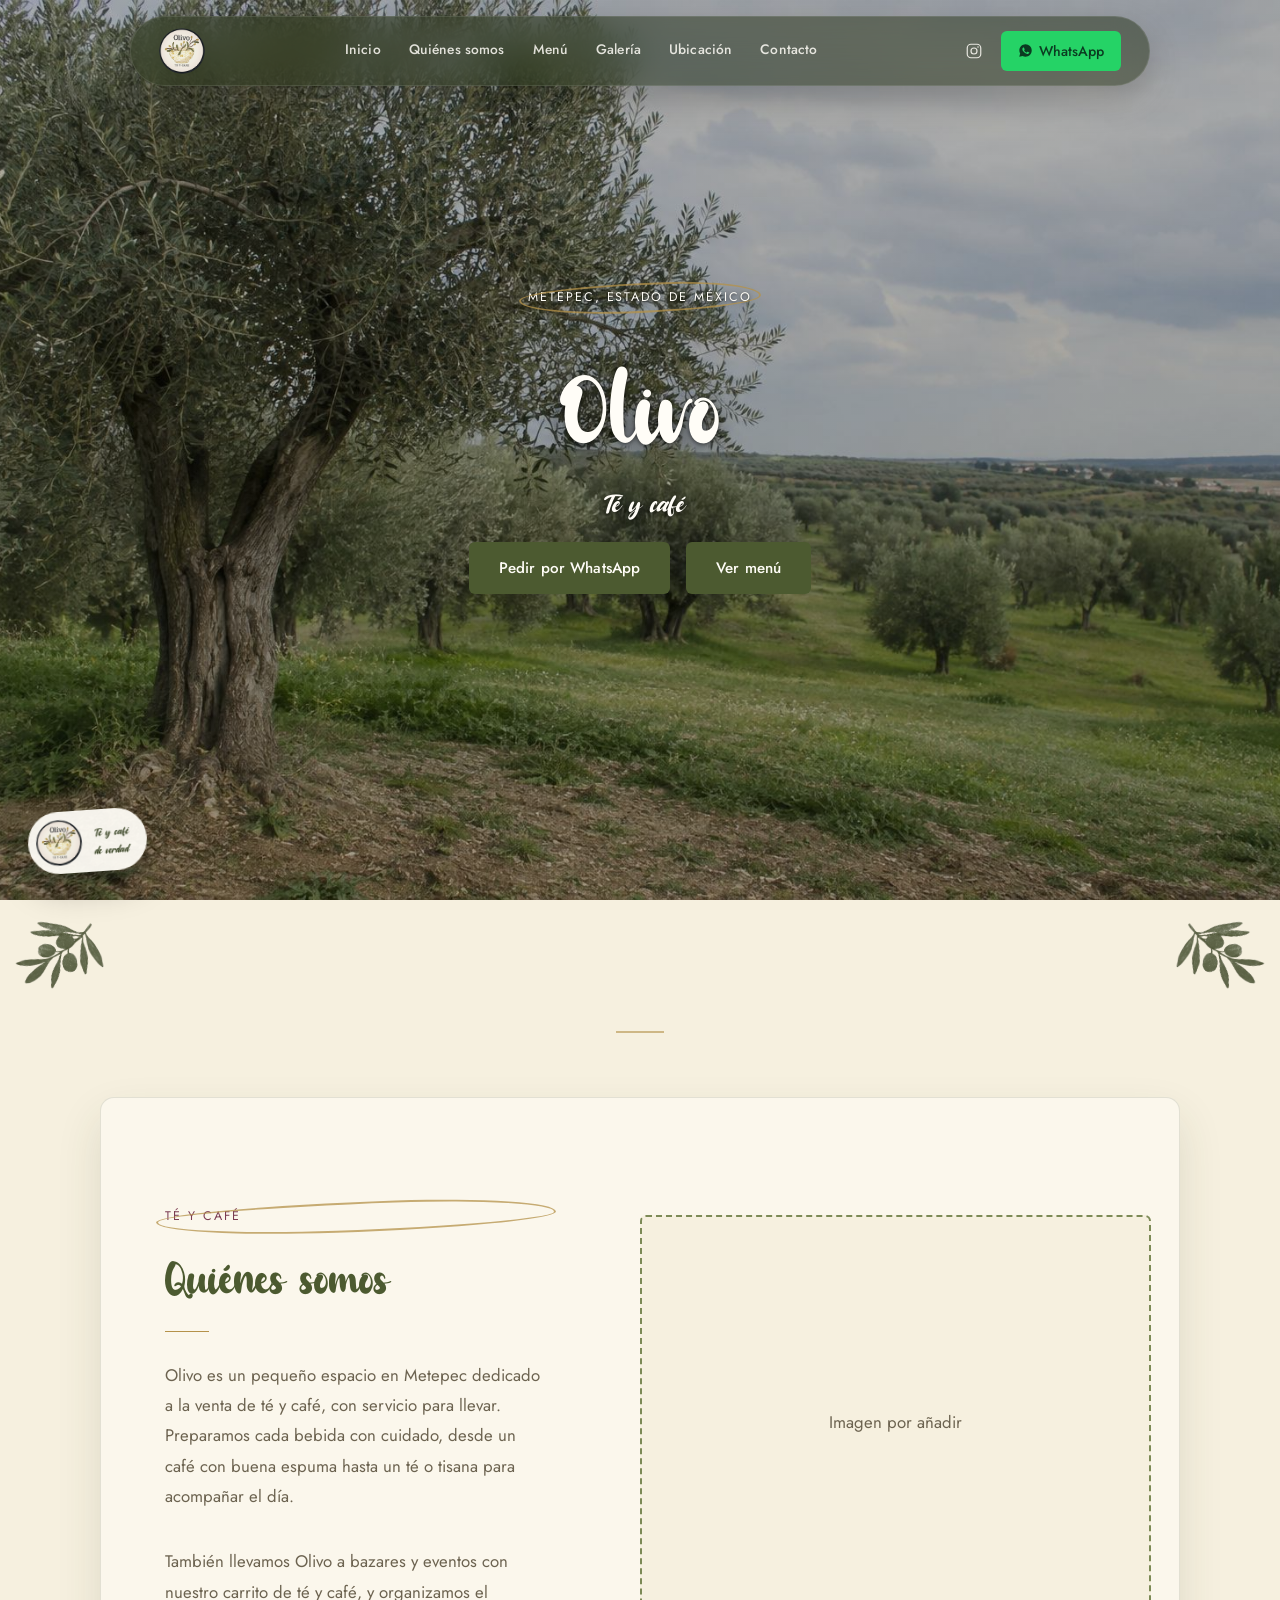
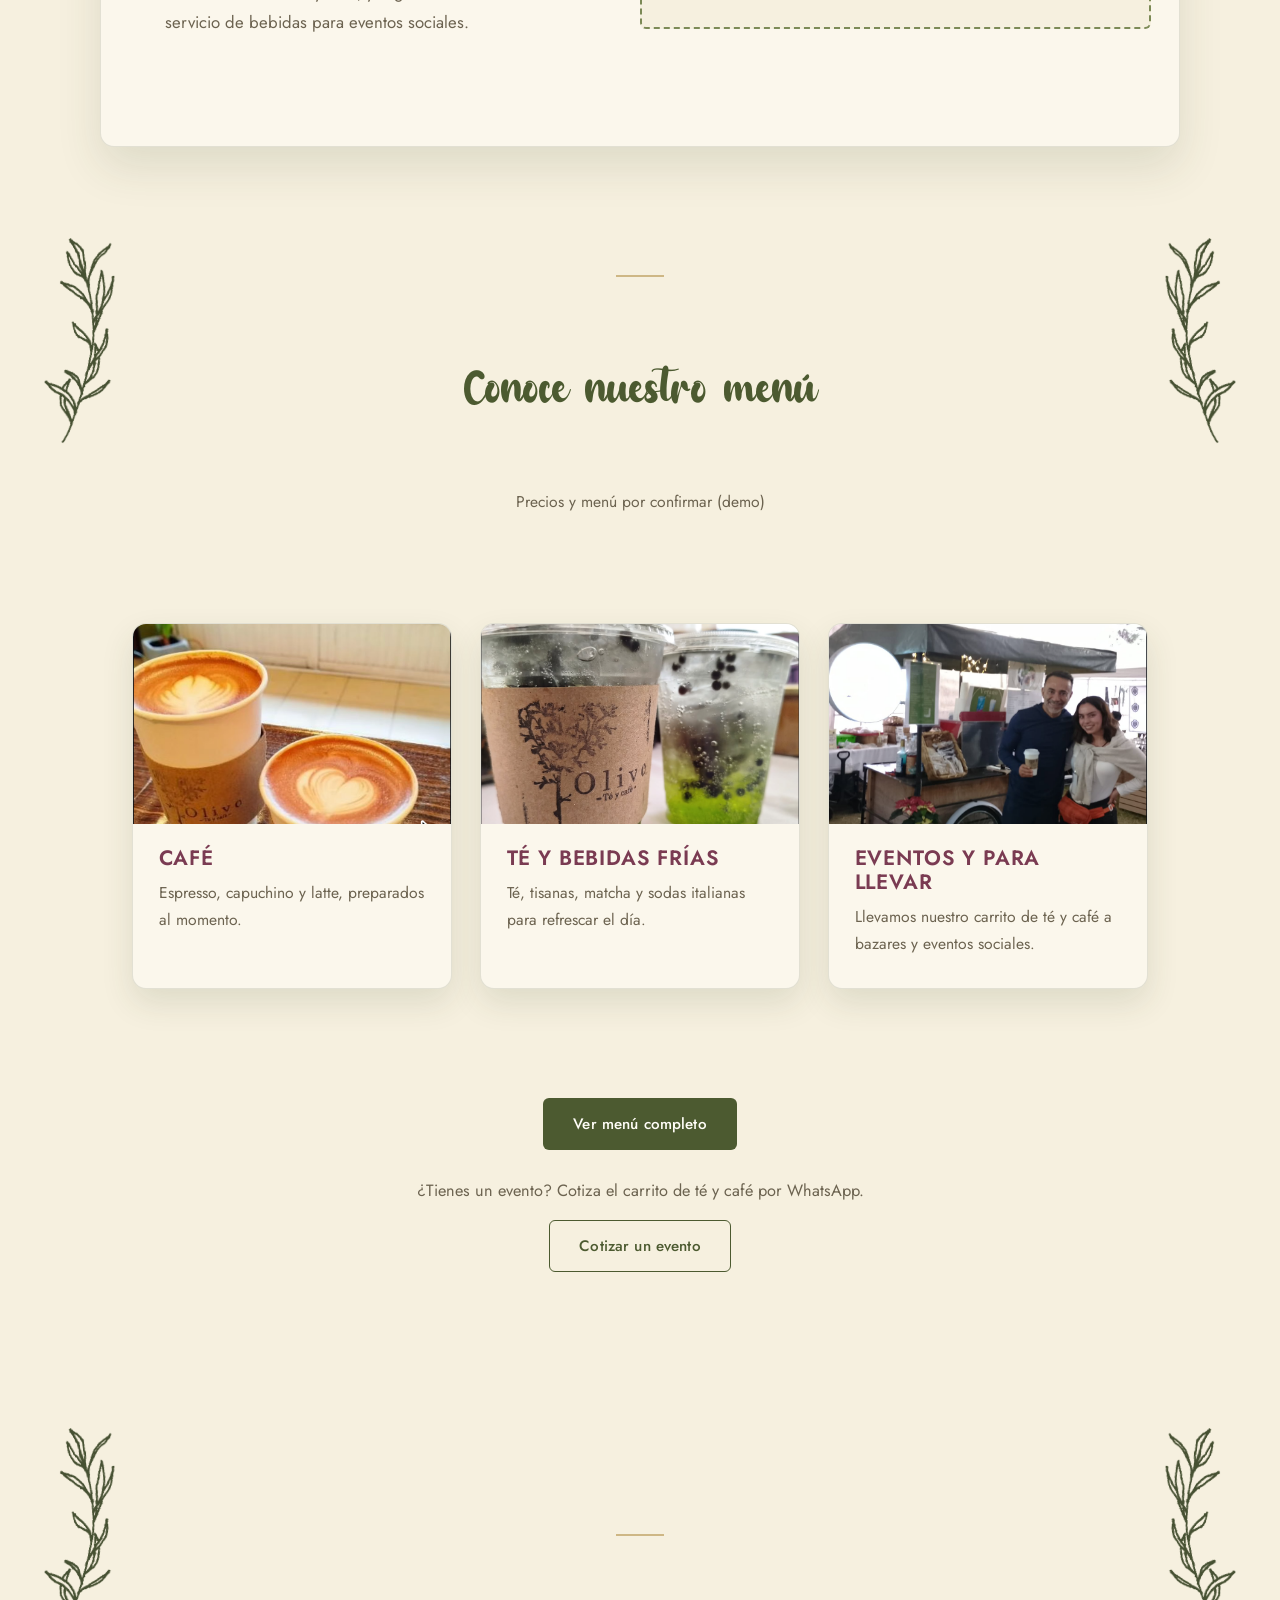
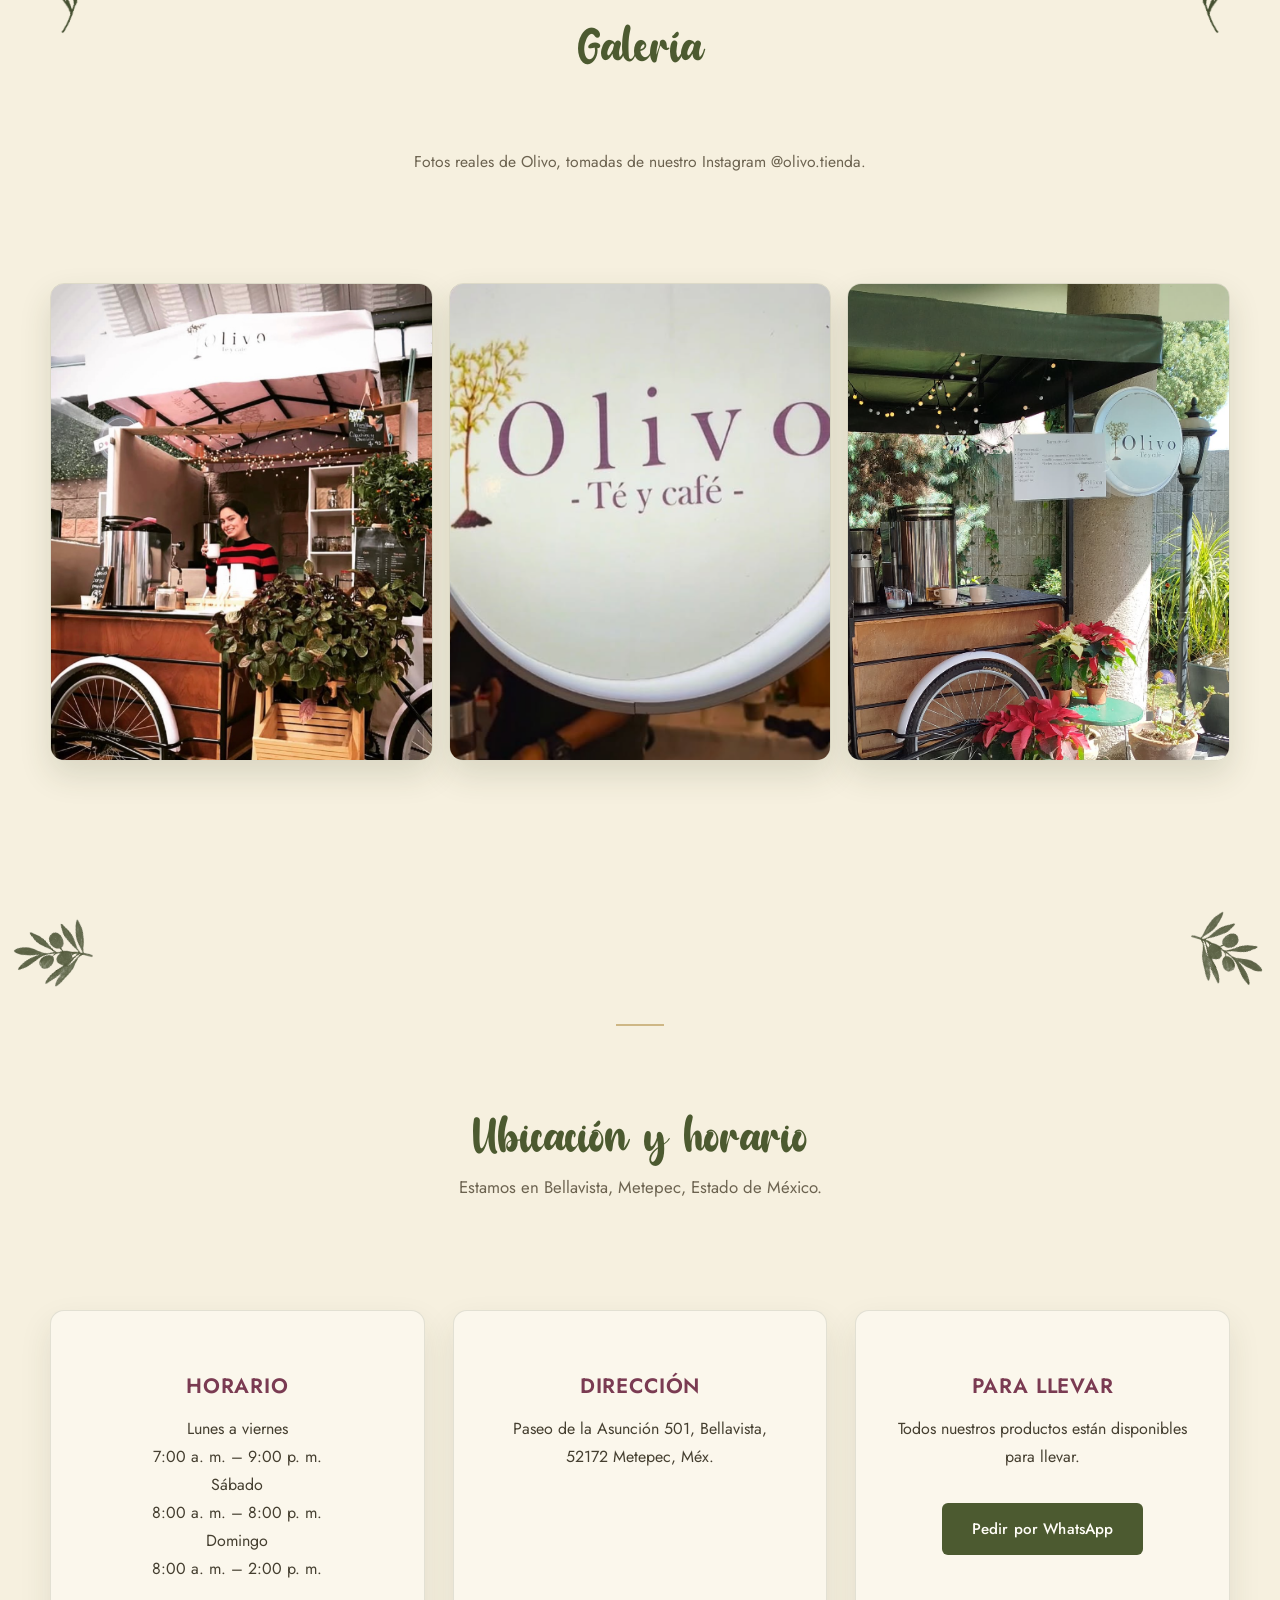
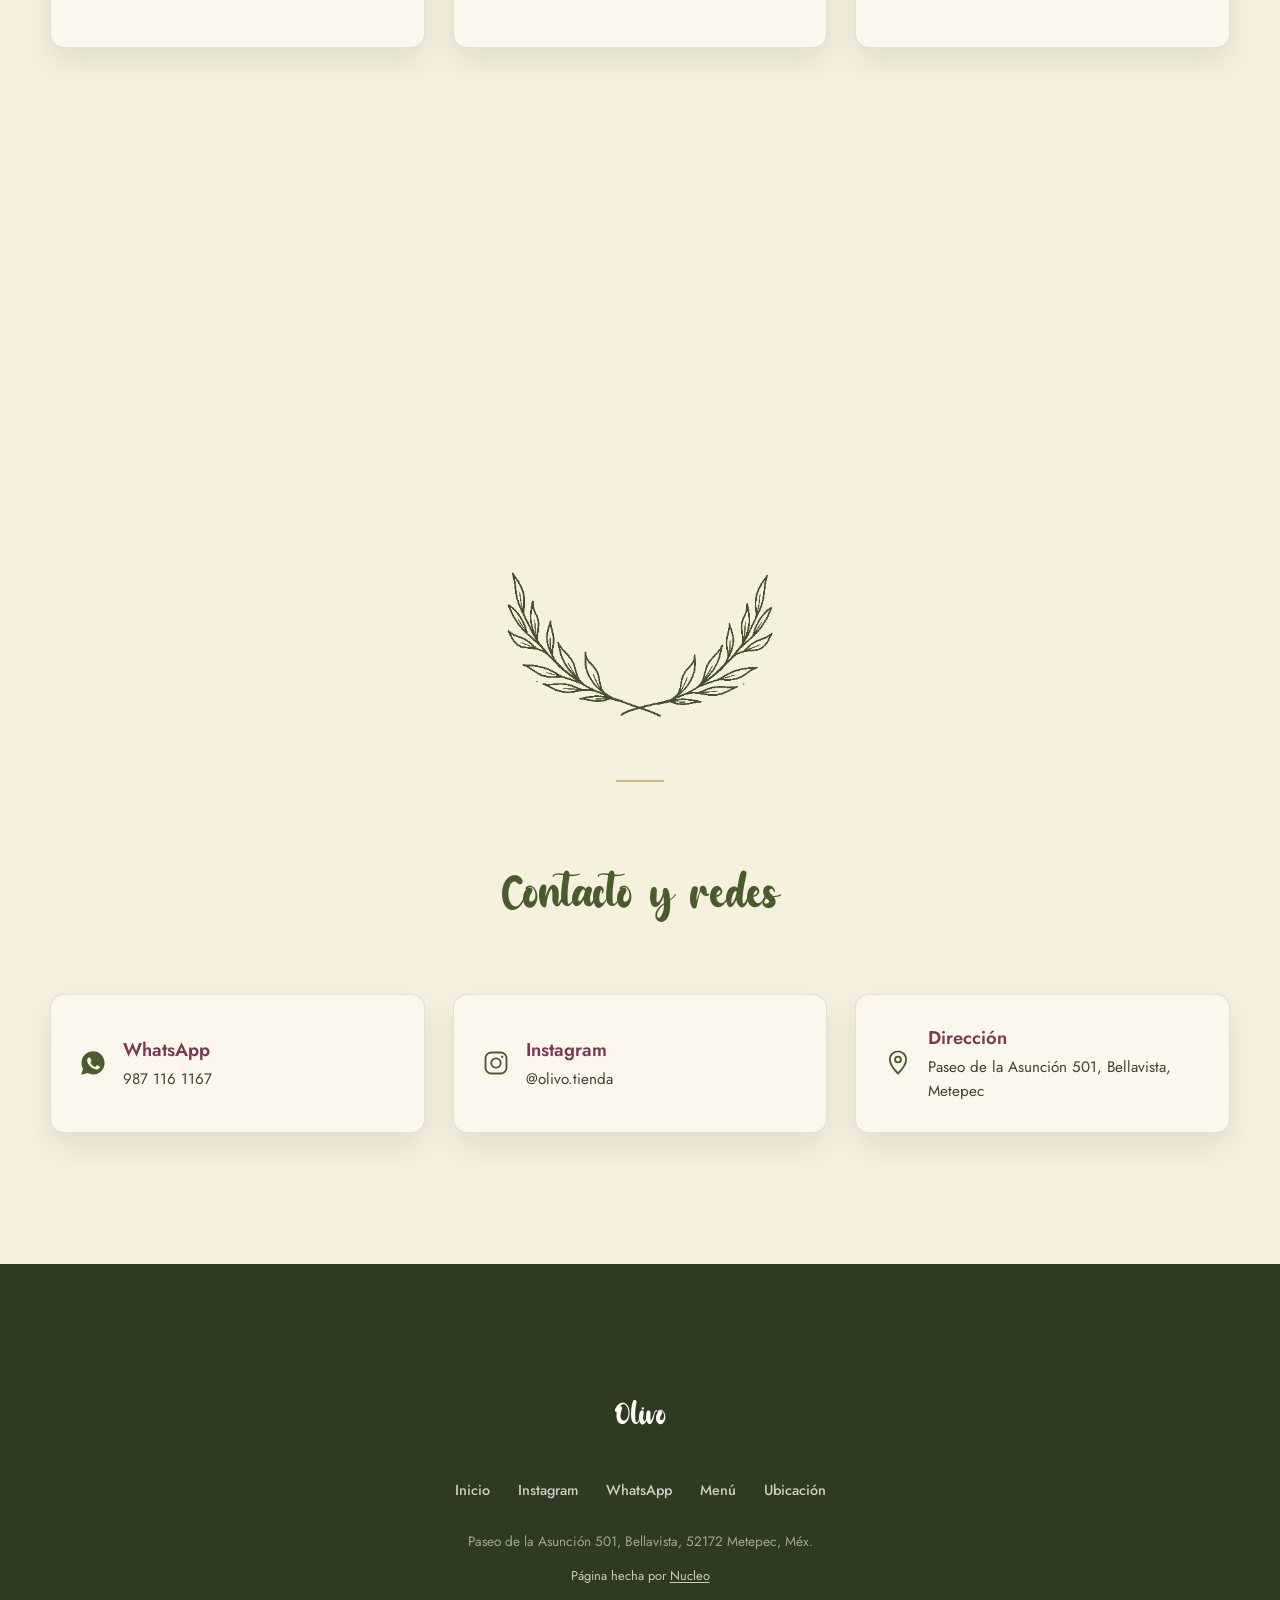
<file: index.html>
<!DOCTYPE html>
<html lang="es-MX">
<head>
  <meta charset="UTF-8">
  <meta name="viewport" content="width=device-width, initial-scale=1.0">
  <title>Olivo — Té y Café en Metepec</title>

  <!-- Precarga de las fuentes propias para que no se vean con una genérica al cargar -->
  <link rel="preload" href="fonts/Baby Coffee.ttf" as="font" type="font/ttf" crossorigin>
  <link rel="preload" href="fonts/Baby Coffee Italic.ttf" as="font" type="font/ttf" crossorigin>
  <meta name="description" content="Olivo, té y café de verdad en Metepec. Café, tés, tisanas, matcha y bebidas para llevar. Pide por WhatsApp o visítanos en Bellavista, Metepec.">

  <link rel="canonical" href="https://olivo-website.a01771796.workers.dev/">

  <meta property="og:type" content="website">
  <meta property="og:site_name" content="Olivo — Té y Café">
  <meta property="og:title" content="Olivo — Té y Café en Metepec">
  <meta property="og:description" content="Té y café de verdad en Metepec. Café, tés, tisanas, matcha y bebidas para llevar.">
  <meta property="og:url" content="https://olivo-website.a01771796.workers.dev/">
  <meta property="og:image" content="https://olivo-website.a01771796.workers.dev/images/og-image.jpg">
  <meta property="og:image:secure_url" content="https://olivo-website.a01771796.workers.dev/images/og-image.jpg">
  <meta property="og:image:type" content="image/jpeg">
  <meta property="og:image:width" content="805">
  <meta property="og:image:height" content="805">
  <meta property="og:locale" content="es_MX">

  <meta name="twitter:card" content="summary_large_image">
  <meta name="twitter:title" content="Olivo — Té y Café en Metepec">
  <meta name="twitter:description" content="Té y café de verdad en Metepec. Café, tés, tisanas, matcha y bebidas para llevar.">
  <meta name="twitter:image" content="https://olivo-website.a01771796.workers.dev/images/og-image.jpg">

  <link rel="icon" type="image/png" href="images/logo-olivo.png">
  <link rel="preconnect" href="https://fonts.googleapis.com">
  <link rel="preconnect" href="https://fonts.gstatic.com" crossorigin>
  <link href="https://fonts.googleapis.com/css2?family=Jost:wght@300;400;500;600&display=swap" rel="stylesheet">
  <link rel="stylesheet" href="style.css">

  <script type="application/ld+json">
  {
    "@context": "https://schema.org",
    "@type": "CafeOrCoffeeShop",
    "name": "Olivo -Té y café-",
    "image": "https://olivo-website.a01771796.workers.dev/images/og-image.jpg",
    "url": "https://olivo-website.a01771796.workers.dev/",
    "address": {
      "@type": "PostalAddress",
      "streetAddress": "Paseo de la Asunción 501, Bellavista",
      "addressLocality": "Metepec",
      "addressRegion": "Estado de México",
      "postalCode": "52172",
      "addressCountry": "MX"
    },
    "telephone": "+52 987 116 1167",
    "servesCuisine": ["Té", "Café"],
    "sameAs": [
      "https://www.instagram.com/olivo.tienda/"
    ]
  }
  </script>
</head>
<body>

  <!-- ============ HEADER ============ -->
  <header class="site-header" id="site-header">
    <div class="header-inner">
      <a href="#top" class="logo">
        <img src="images/logo-olivo.png" alt="Olivo — Té y café" class="logo-img">
      </a>

      <nav class="main-nav" id="main-nav" aria-label="Navegación principal">
        <ul>
          <li><a href="#top">Inicio</a></li>
          <li><a href="#sobre-olivo">Quiénes somos</a></li>
          <li><a href="#especialidades">Menú</a></li>
          <li><a href="#galeria">Galería</a></li>
          <li><a href="#ubicacion">Ubicación</a></li>
          <li><a href="#contacto">Contacto</a></li>
        </ul>
      </nav>

      <div class="header-actions">
        <a class="btn-instagram" href="https://www.instagram.com/olivo.tienda/" target="_blank" rel="noopener" aria-label="Instagram">
          <svg viewBox="0 0 24 24" fill="none" stroke="currentColor" stroke-width="1.6"><rect x="3" y="3" width="18" height="18" rx="5"/><circle cx="12" cy="12" r="4"/><circle cx="17.3" cy="6.7" r="1" fill="currentColor" stroke="none"/></svg>
        </a>
        <a class="btn-whatsapp" href="https://wa.me/529871161167?text=Hola%2C%20quiero%20pedir%20en%20Olivo" target="_blank" rel="noopener" aria-label="Pedir por WhatsApp">
          <svg viewBox="0 0 24 24" fill="currentColor"><path d="M12.04 2C6.58 2 2.13 6.45 2.13 11.91c0 1.75.46 3.45 1.32 4.95L2 22l5.29-1.39a9.9 9.9 0 0 0 4.75 1.21h.01c5.46 0 9.9-4.45 9.9-9.91 0-2.65-1.03-5.14-2.9-7.01A9.82 9.82 0 0 0 12.04 2zm5.8 14.14c-.24.68-1.4 1.3-1.93 1.35-.5.05-.96.24-3.22-.67-2.72-1.09-4.46-3.87-4.6-4.05-.13-.18-1.1-1.47-1.1-2.8 0-1.34.7-1.99.95-2.26.24-.27.53-.34.71-.34l.5.01c.16 0 .38-.06.6.46.24.57.8 1.98.87 2.13.07.14.11.31.02.5-.09.18-.14.29-.27.45-.14.16-.29.36-.41.48-.14.14-.28.29-.12.57.16.28.71 1.18 1.53 1.91 1.05.94 1.94 1.24 2.22 1.38.28.14.44.12.6-.07.16-.19.68-.8.87-1.07.18-.27.36-.23.6-.14.24.09 1.55.73 1.82.87.27.14.44.2.51.32.07.11.07.65-.17 1.33z"/></svg>
          <span class="btn-whatsapp-label">WhatsApp</span>
        </a>
      </div>

      <button class="nav-toggle" id="nav-toggle" aria-label="Abrir menú de navegación" aria-expanded="false" aria-controls="main-nav">
        <span></span><span></span><span></span>
      </button>
    </div>
  </header>

  <!-- Placa flotante: acompaña toda la página (fixed), no solo el hero -->
  <button type="button" class="hero-badge" id="hero-badge-toggle" aria-haspopup="true" aria-expanded="false" aria-controls="hero-badge-menu">
    <img src="images/logo-olivo.png" alt="">
    <span>Té y café<br>de verdad</span>
  </button>
  <div class="hero-badge-menu" id="hero-badge-menu">
    <a href="https://www.instagram.com/olivo.tienda/" target="_blank" rel="noopener">
      <svg viewBox="0 0 24 24" fill="none" stroke="currentColor" stroke-width="1.6"><rect x="3" y="3" width="18" height="18" rx="5"/><circle cx="12" cy="12" r="4"/><circle cx="17.3" cy="6.7" r="1" fill="currentColor" stroke="none"/></svg>
      Instagram
    </a>
    <a href="https://wa.me/529871161167?text=Hola%2C%20quiero%20pedir%20en%20Olivo" target="_blank" rel="noopener">
      <svg viewBox="0 0 24 24" fill="currentColor"><path d="M12.04 2C6.58 2 2.13 6.45 2.13 11.91c0 1.75.46 3.45 1.32 4.95L2 22l5.29-1.39a9.9 9.9 0 0 0 4.75 1.21h.01c5.46 0 9.9-4.45 9.9-9.91 0-2.65-1.03-5.14-2.9-7.01A9.82 9.82 0 0 0 12.04 2zm5.8 14.14c-.24.68-1.4 1.3-1.93 1.35-.5.05-.96.24-3.22-.67-2.72-1.09-4.46-3.87-4.6-4.05-.13-.18-1.1-1.47-1.1-2.8 0-1.34.7-1.99.95-2.26.24-.27.53-.34.71-.34l.5.01c.16 0 .38-.06.6.46.24.57.8 1.98.87 2.13.07.14.11.31.02.5-.09.18-.14.29-.27.45-.14.16-.29.36-.41.48-.14.14-.28.29-.12.57.16.28.71 1.18 1.53 1.91 1.05.94 1.94 1.24 2.22 1.38.28.14.44.12.6-.07.16-.19.68-.8.87-1.07.18-.27.36-.23.6-.14.24.09 1.55.73 1.82.87.27.14.44.2.51.32.07.11.07.65-.17 1.33z"/></svg>
      WhatsApp
    </a>
  </div>

  <main id="top">

    <!-- ============ HERO ============ -->
    <section class="hero" id="hero">
      <div class="hero-content">
        <span class="eyebrow">Metepec, Estado de México</span>
        <h1>Olivo</h1>
        <p class="hero-tagline">Té y café</p>
        <div class="hero-actions">
          <a class="btn btn-primary" href="https://wa.me/529871161167?text=Hola%2C%20quiero%20pedir%20en%20Olivo" target="_blank" rel="noopener">Pedir por WhatsApp</a>
          <a class="btn btn-primary" href="menu.html">Ver menú</a>
        </div>
      </div>
    </section>

    <!-- ============ SOBRE OLIVO ============ -->
    <section id="sobre-olivo" class="about">
      <img src="images/decor-rama-olivo.png" alt="" class="site-doodle" style="top:2%; left:1%; width:90px; transform:rotate(-8deg) scaleX(-1);">
      <img src="images/decor-rama-olivo.png" alt="" class="site-doodle" style="top:2%; right:1%; width:90px; transform:rotate(8deg);">
      <div class="about-card reveal">
        <div class="about-text">
          <span class="eyebrow">Té y café</span>
          <h2>Quiénes somos</h2>
          <p>
            Olivo es un pequeño espacio en Metepec dedicado a la venta de té y café,
            con servicio para llevar. Preparamos cada bebida con cuidado, desde un café con
            buena espuma hasta un té o tisana para acompañar el día.
          </p>
          <p>
            <!-- PLACEHOLDER: reemplazar por historia real de Olivo (cómo nació, quiénes lo fundaron, filosofía de la marca) -->
            También llevamos Olivo a bazares y eventos con nuestro carrito de té y café, y
            organizamos el servicio de bebidas para eventos sociales.
          </p>
        </div>
        <div class="about-image">
          <!-- FOTO PLACEHOLDER: reemplazar por foto real de Olivo (equipo, espacio, fundadores) -->
          Imagen por añadir
        </div>
      </div>
    </section>

    <!-- ============ ESPECIALIDADES ============ -->
    <section id="especialidades" class="especialidades">
      <img src="images/decor-rama-lineas.png" alt="" class="site-doodle" style="top:2%; left:3%; width:85px; transform:rotate(-6deg);">
      <img src="images/decor-rama-lineas.png" alt="" class="site-doodle" style="top:2%; right:3%; width:85px; transform:rotate(6deg) scaleX(-1);">
      <h2 class="reveal">Conoce nuestro menú</h2>
      <p class="menu-note">Precios y menú por confirmar (demo)</p>

      <div class="tarjetas" data-reveal-group>
        <article class="tarjeta">
          <!-- FOTO REAL: tomada del Instagram @olivo.tienda -->
          <img src="images/ig-lattes-ventana.png" alt="Café Olivo con arte latte" loading="lazy">
          <h3>Café</h3>
          <p>Espresso, capuchino y latte, preparados al momento.</p>
        </article>

        <article class="tarjeta">
          <!-- FOTO REAL: tomada del Instagram @olivo.tienda -->
          <img src="images/ig-soda-italiana.png" alt="Soda italiana de manzana verde de Olivo" loading="lazy">
          <h3>Té y bebidas frías</h3>
          <p>Té, tisanas, matcha y sodas italianas para refrescar el día.</p>
        </article>

        <article class="tarjeta">
          <!-- FOTO REAL: tomada del Instagram @olivo.tienda -->
          <img src="images/ig-stand-bazar.png" alt="Equipo de Olivo con su carrito de té y café en un bazar" loading="lazy">
          <h3>Eventos y para llevar</h3>
          <p>Llevamos nuestro carrito de té y café a bazares y eventos sociales.</p>
        </article>
      </div>

      <div class="menu-acceso">
        <a class="btn btn-primary" href="menu.html">Ver menú completo</a>
        <p>¿Tienes un evento? Cotiza el carrito de té y café por WhatsApp.</p>
        <a class="btn btn-outline" href="https://wa.me/529871161167?text=Hola%2C%20quiero%20cotizar%20un%20evento%20con%20Olivo" target="_blank" rel="noopener">Cotizar un evento</a>
      </div>
    </section>

    <!-- ============ GALERÍA ============ -->
    <section id="galeria" class="gallery">
      <img src="images/decor-rama-lineas.png" alt="" class="site-doodle" style="top:2%; left:3%; width:85px; transform:rotate(-6deg);">
      <img src="images/decor-rama-lineas.png" alt="" class="site-doodle" style="top:2%; right:3%; width:85px; transform:rotate(6deg) scaleX(-1);">
      <h2 class="reveal">Galería</h2>
      <p class="menu-note">Fotos reales de Olivo, tomadas de nuestro Instagram <a href="https://www.instagram.com/olivo.tienda/" target="_blank" rel="noopener">@olivo.tienda</a>.</p>

      <div class="gallery-grid" data-reveal-group>
        <div class="gallery-item">
          <img src="images/ig-carrito-barista.png" alt="Carrito de té y café de Olivo con barista, en un bazar" loading="lazy">
        </div>
        <div class="gallery-item">
          <img src="images/ig-logo-letrero.png" alt="Letrero redondo con el logo de Olivo Té y café" loading="lazy">
        </div>
        <div class="gallery-item">
          <img src="images/ig-carrito-toldo-verde.png" alt="Carrito de té y café de Olivo con toldo verde y letrero redondo" loading="lazy">
        </div>
      </div>
    </section>

    <!-- ============ UBICACIÓN ============ -->
    <section id="ubicacion" class="location">
      <img src="images/decor-rama-olivo.png" alt="" class="site-doodle" style="top:2%; left:1%; width:80px; transform:rotate(150deg);">
      <img src="images/decor-rama-olivo.png" alt="" class="site-doodle" style="top:2%; right:1%; width:80px; transform:rotate(240deg) scaleX(-1);">
      <h2 class="reveal">Ubicación y horario</h2>
      <p class="location-intro">Estamos en Bellavista, Metepec, Estado de México.</p>

      <div class="location-grid" data-reveal-group>
        <div class="location-card">
          <h3>Horario</h3>
          <!-- Horario tomado de una publicación etiquetada en el Instagram de Olivo (marzo 2025); confirmar que siga vigente -->
          <p>Lunes a viernes<br>7:00 a. m. – 9:00 p. m.<br>Sábado<br>8:00 a. m. – 8:00 p. m.<br>Domingo<br>8:00 a. m. – 2:00 p. m.</p>
        </div>

        <div class="location-card">
          <h3>Dirección</h3>
          <address>Paseo de la Asunción 501, Bellavista,<br>52172 Metepec, Méx.</address>
        </div>

        <div class="location-card">
          <h3>Para llevar</h3>
          <p>Todos nuestros productos están disponibles para llevar.</p>
          <a class="btn btn-primary" href="https://wa.me/529871161167?text=Hola%2C%20quiero%20pedir%20en%20Olivo" target="_blank" rel="noopener">Pedir por WhatsApp</a>
        </div>
      </div>

      <div class="location-map">
        <iframe
          title="Mapa de ubicación de Olivo Té y café"
          src="https://www.google.com/maps?q=Paseo+de+la+Asunci%C3%B3n+501,+Bellavista,+52172+Metepec,+M%C3%A9x.&output=embed&z=17"
          width="100%" height="380" style="border:0;" allowfullscreen loading="lazy"
          referrerpolicy="no-referrer-when-downgrade">
        </iframe>
      </div>

      <img src="images/decor-corona-cierre.png" alt="" class="location-close">
    </section>

    <!-- ============ CONTACTO / REDES ============ -->
    <section id="contacto" class="contact">
      <h2 class="reveal">Contacto y redes</h2>
      <div class="contact-grid" data-reveal-group>
        <a class="contact-card" href="https://wa.me/529871161167?text=Hola%2C%20quiero%20pedir%20en%20Olivo" target="_blank" rel="noopener">
          <svg viewBox="0 0 24 24" fill="currentColor"><path d="M12.04 2C6.58 2 2.13 6.45 2.13 11.91c0 1.75.46 3.45 1.32 4.95L2 22l5.29-1.39a9.9 9.9 0 0 0 4.75 1.21h.01c5.46 0 9.9-4.45 9.9-9.91 0-2.65-1.03-5.14-2.9-7.01A9.82 9.82 0 0 0 12.04 2zm5.8 14.14c-.24.68-1.4 1.3-1.93 1.35-.5.05-.96.24-3.22-.67-2.72-1.09-4.46-3.87-4.6-4.05-.13-.18-1.1-1.47-1.1-2.8 0-1.34.7-1.99.95-2.26.24-.27.53-.34.71-.34l.5.01c.16 0 .38-.06.6.46.24.57.8 1.98.87 2.13.07.14.11.31.02.5-.09.18-.14.29-.27.45-.14.16-.29.36-.41.48-.14.14-.28.29-.12.57.16.28.71 1.18 1.53 1.91 1.05.94 1.94 1.24 2.22 1.38.28.14.44.12.6-.07.16-.19.68-.8.87-1.07.18-.27.36-.23.6-.14.24.09 1.55.73 1.82.87.27.14.44.2.51.32.07.11.07.65-.17 1.33z"/></svg>
          <span>
            <strong>WhatsApp</strong>
            987 116 1167
          </span>
        </a>

        <a class="contact-card" href="https://www.instagram.com/olivo.tienda/" target="_blank" rel="noopener">
          <svg viewBox="0 0 24 24" fill="none" stroke="currentColor" stroke-width="1.6"><rect x="3" y="3" width="18" height="18" rx="5"/><circle cx="12" cy="12" r="4"/><circle cx="17.3" cy="6.7" r="1" fill="currentColor" stroke="none"/></svg>
          <span>
            <strong>Instagram</strong>
            @olivo.tienda
          </span>
        </a>

        <a class="contact-card" href="https://www.google.com/maps?q=Paseo+de+la+Asunci%C3%B3n+501,+Bellavista,+52172+Metepec,+M%C3%A9x." target="_blank" rel="noopener">
          <svg viewBox="0 0 24 24" fill="none" stroke="currentColor" stroke-width="1.6"><path d="M12 21s7-7.1 7-12a7 7 0 1 0-14 0c0 4.9 7 12 7 12z"/><circle cx="12" cy="9" r="2.5"/></svg>
          <span>
            <strong>Dirección</strong>
            Paseo de la Asunción 501, Bellavista, Metepec
          </span>
        </a>
      </div>
    </section>

  </main>

  <!-- ============ FOOTER ============ -->
  <footer class="site-footer">
    <div class="footer-inner">
      <p class="footer-brand">Olivo</p>
      <nav class="footer-links" aria-label="Enlaces de contacto">
        <ul>
          <li><a href="#top">Inicio</a></li>
          <li><a href="https://www.instagram.com/olivo.tienda/" target="_blank" rel="noopener">Instagram</a></li>
          <li><a href="https://wa.me/529871161167?text=Hola%2C%20quiero%20pedir%20en%20Olivo" target="_blank" rel="noopener">WhatsApp</a></li>
          <li><a href="menu.html">Menú</a></li>
          <li><a href="#ubicacion">Ubicación</a></li>
        </ul>
      </nav>
      <p class="footer-address">Paseo de la Asunción 501, Bellavista, 52172 Metepec, Méx.</p>
      <p class="footer-credito">Página hecha por <a href="https://nucleoia.com.mx" target="_blank" rel="noopener">Nucleo</a></p>
    </div>
  </footer>

  <script src="script.js"></script>
</body>
</html>
</file>
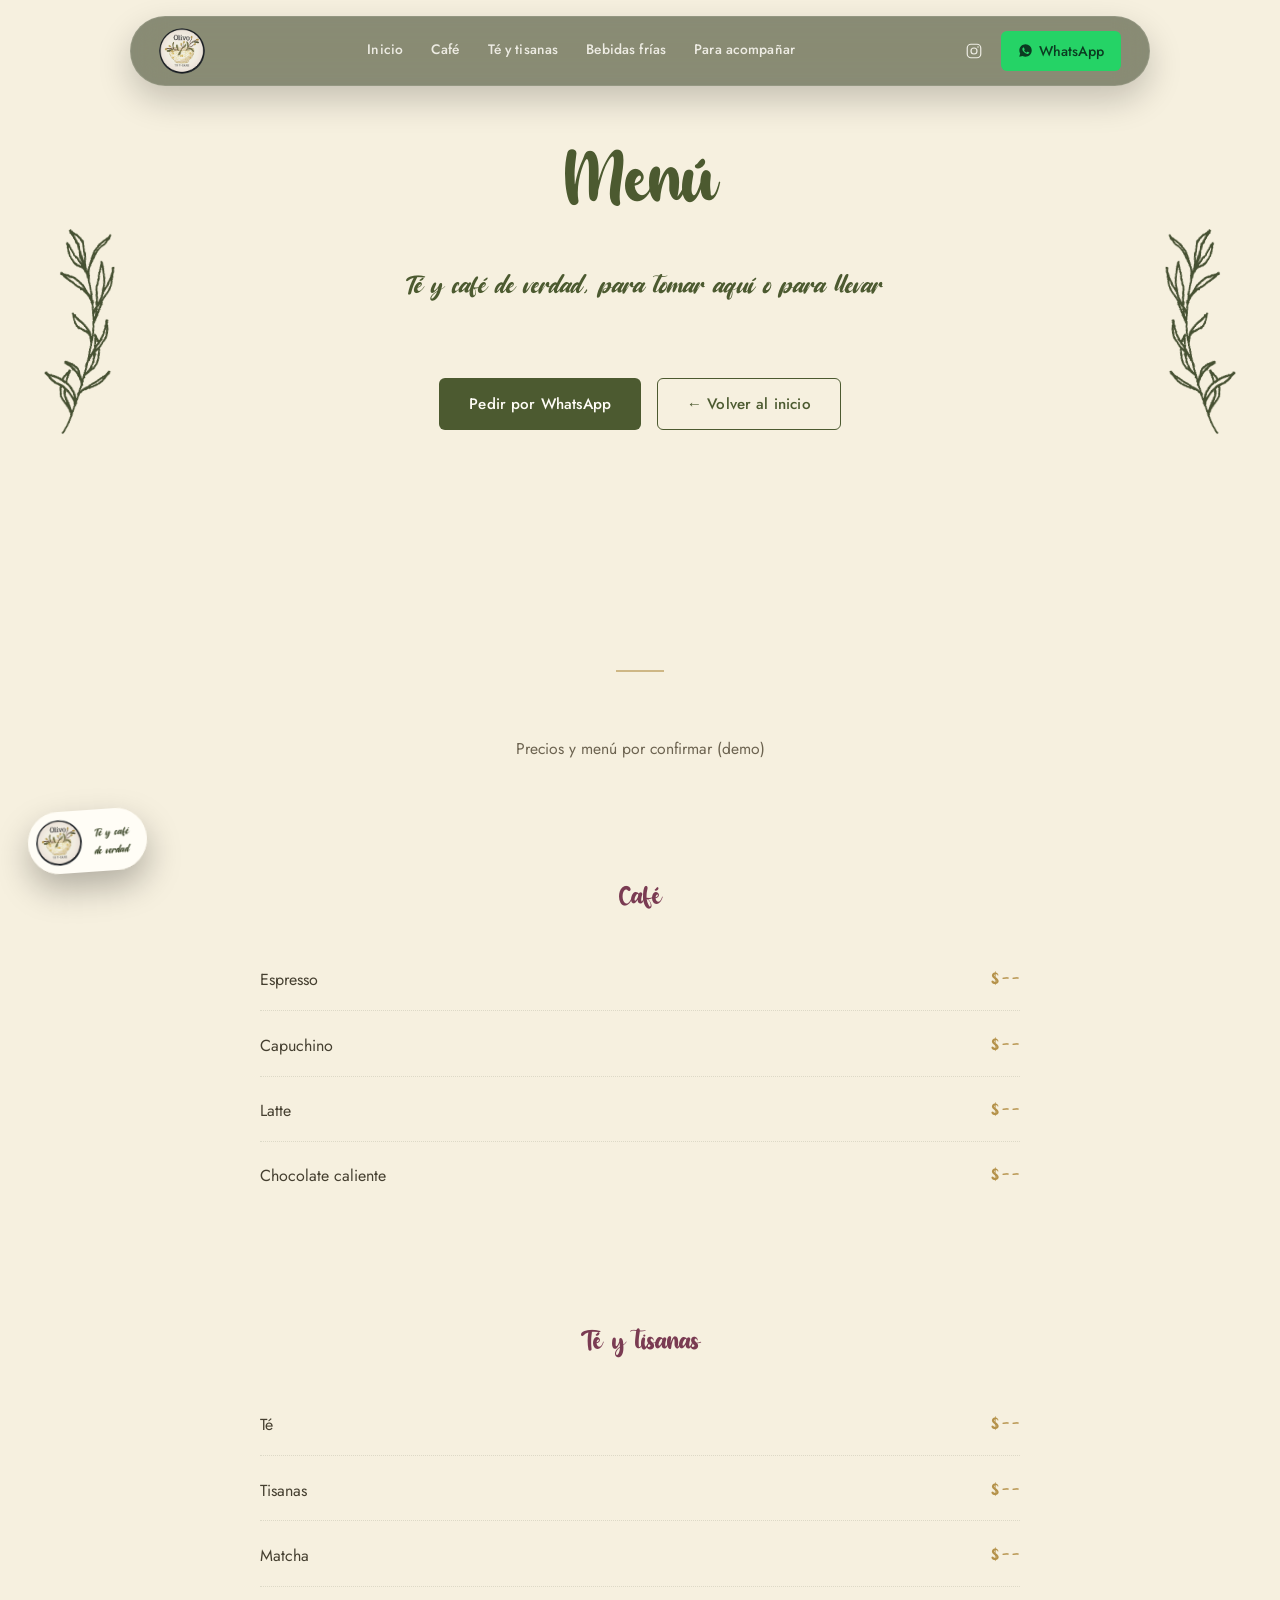
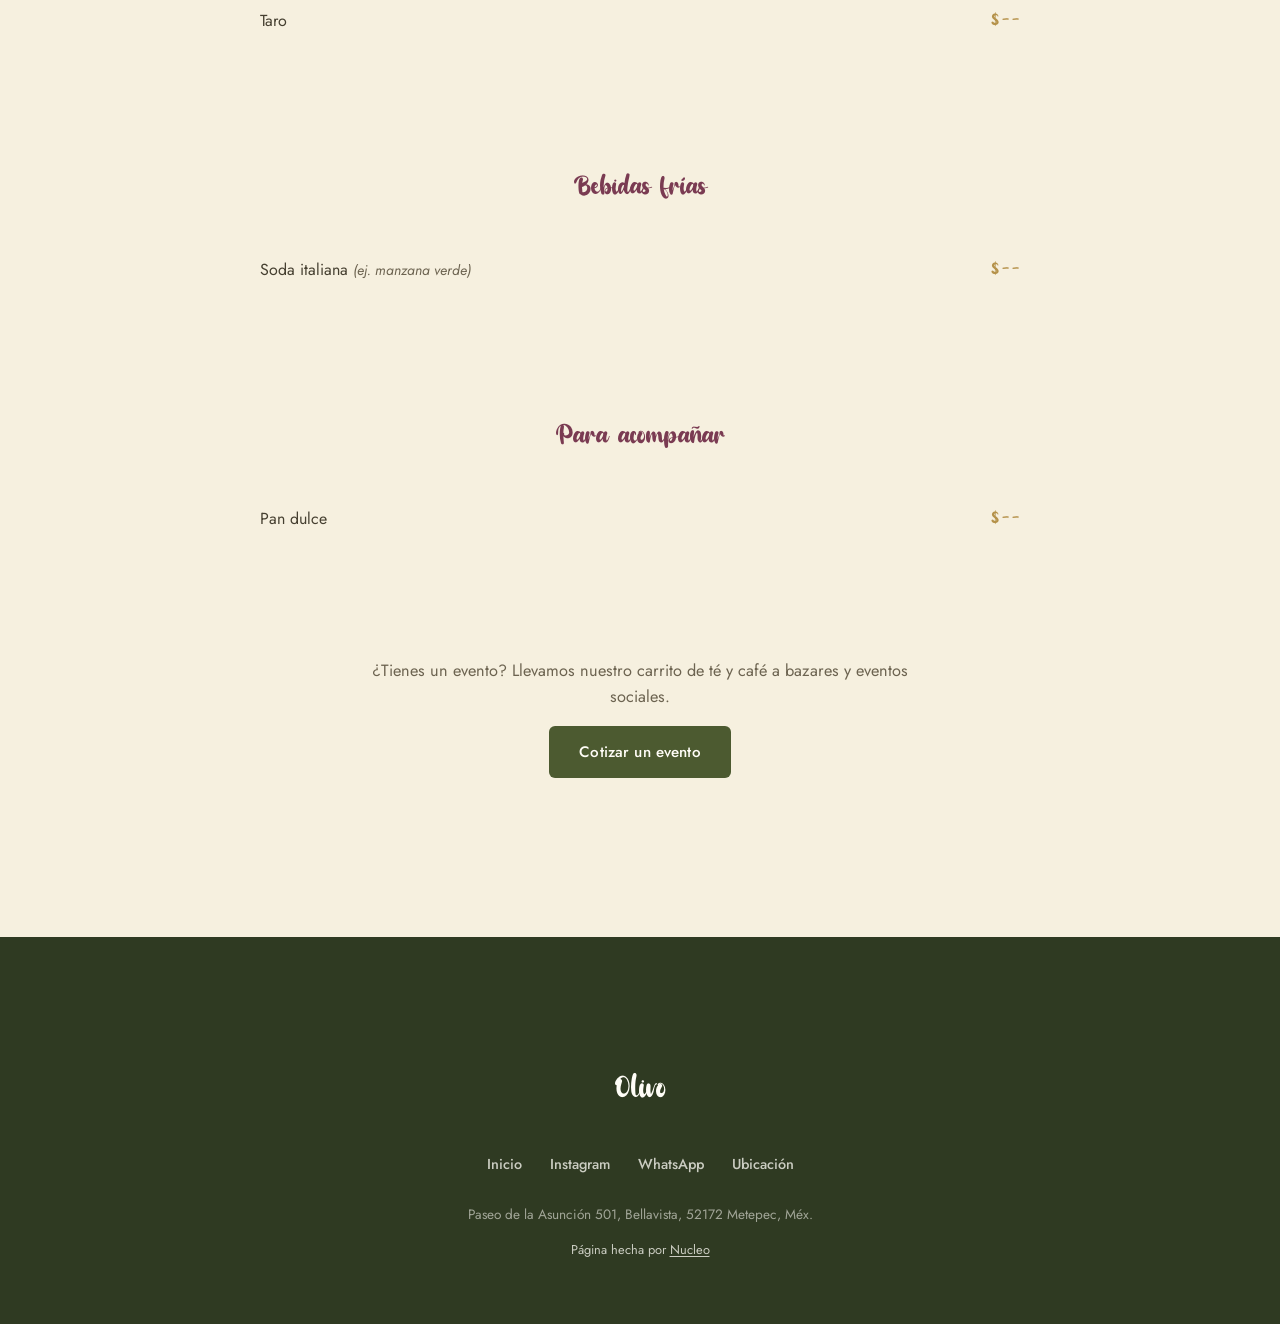
<file: menu.html>
<!DOCTYPE html>
<html lang="es-MX">
<head>
  <meta charset="UTF-8">
  <meta name="viewport" content="width=device-width, initial-scale=1.0">
  <title>Menú — Olivo Té y Café</title>

  <!-- Precarga de las fuentes propias para que no se vean con una genérica al cargar -->
  <link rel="preload" href="fonts/Baby Coffee.ttf" as="font" type="font/ttf" crossorigin>
  <link rel="preload" href="fonts/Baby Coffee Italic.ttf" as="font" type="font/ttf" crossorigin>
  <meta name="description" content="Menú completo de Olivo: café, té, tisanas, matcha, bebidas frías y pan dulce en Metepec.">

  <link rel="canonical" href="https://olivo-website.a01771796.workers.dev/menu.html">

  <meta property="og:type" content="website">
  <meta property="og:site_name" content="Olivo — Té y Café">
  <meta property="og:title" content="Menú — Olivo Té y Café">
  <meta property="og:description" content="Menú completo de Olivo: café, té, tisanas, matcha, bebidas frías y pan dulce en Metepec.">
  <meta property="og:url" content="https://olivo-website.a01771796.workers.dev/menu.html">
  <meta property="og:image" content="https://olivo-website.a01771796.workers.dev/images/og-image.jpg">
  <meta property="og:image:secure_url" content="https://olivo-website.a01771796.workers.dev/images/og-image.jpg">
  <meta property="og:image:type" content="image/jpeg">
  <meta property="og:image:width" content="805">
  <meta property="og:image:height" content="805">
  <meta property="og:locale" content="es_MX">

  <meta name="twitter:card" content="summary_large_image">
  <meta name="twitter:title" content="Menú — Olivo Té y Café">
  <meta name="twitter:description" content="Menú completo de Olivo: café, té, tisanas, matcha, bebidas frías y pan dulce en Metepec.">
  <meta name="twitter:image" content="https://olivo-website.a01771796.workers.dev/images/og-image.jpg">

  <link rel="icon" type="image/png" href="images/logo-olivo.png">
  <link rel="preconnect" href="https://fonts.googleapis.com">
  <link rel="preconnect" href="https://fonts.gstatic.com" crossorigin>
  <link href="https://fonts.googleapis.com/css2?family=Jost:wght@300;400;500;600&display=swap" rel="stylesheet">
  <link rel="stylesheet" href="style.css">
</head>
<body>

  <!-- ============ HEADER (nav de categorías del menú) ============ -->
  <header class="site-header" id="site-header">
    <div class="header-inner">
      <a href="index.html" class="logo">
        <img src="images/logo-olivo.png" alt="Olivo — Té y café" class="logo-img">
      </a>

      <nav class="main-nav categories-nav" id="main-nav" aria-label="Navegación del menú">
        <ul>
          <li><a href="index.html">Inicio</a></li>
          <li><a href="#cafe">Café</a></li>
          <li><a href="#te-tisanas">Té y tisanas</a></li>
          <li><a href="#bebidas-frias">Bebidas frías</a></li>
          <li><a href="#para-acompanar">Para acompañar</a></li>
        </ul>
      </nav>

      <div class="header-actions">
        <a class="btn-instagram" href="https://www.instagram.com/olivo.tienda/" target="_blank" rel="noopener" aria-label="Instagram">
          <svg viewBox="0 0 24 24" fill="none" stroke="currentColor" stroke-width="1.6"><rect x="3" y="3" width="18" height="18" rx="5"/><circle cx="12" cy="12" r="4"/><circle cx="17.3" cy="6.7" r="1" fill="currentColor" stroke="none"/></svg>
        </a>
        <a class="btn-whatsapp" href="https://wa.me/529871161167?text=Hola%2C%20quiero%20pedir%20en%20Olivo" target="_blank" rel="noopener" aria-label="Pedir por WhatsApp">
          <svg viewBox="0 0 24 24" fill="currentColor"><path d="M12.04 2C6.58 2 2.13 6.45 2.13 11.91c0 1.75.46 3.45 1.32 4.95L2 22l5.29-1.39a9.9 9.9 0 0 0 4.75 1.21h.01c5.46 0 9.9-4.45 9.9-9.91 0-2.65-1.03-5.14-2.9-7.01A9.82 9.82 0 0 0 12.04 2zm5.8 14.14c-.24.68-1.4 1.3-1.93 1.35-.5.05-.96.24-3.22-.67-2.72-1.09-4.46-3.87-4.6-4.05-.13-.18-1.1-1.47-1.1-2.8 0-1.34.7-1.99.95-2.26.24-.27.53-.34.71-.34l.5.01c.16 0 .38-.06.6.46.24.57.8 1.98.87 2.13.07.14.11.31.02.5-.09.18-.14.29-.27.45-.14.16-.29.36-.41.48-.14.14-.28.29-.12.57.16.28.71 1.18 1.53 1.91 1.05.94 1.94 1.24 2.22 1.38.28.14.44.12.6-.07.16-.19.68-.8.87-1.07.18-.27.36-.23.6-.14.24.09 1.55.73 1.82.87.27.14.44.2.51.32.07.11.07.65-.17 1.33z"/></svg>
          <span class="btn-whatsapp-label">WhatsApp</span>
        </a>
      </div>

      <button class="nav-toggle categories-toggle" id="nav-toggle" aria-label="Abrir menú de navegación" aria-expanded="false" aria-controls="main-nav">
        <span></span><span></span><span></span>
      </button>
    </div>
  </header>

  <!-- Placa flotante: acompaña toda la página (fixed) -->
  <button type="button" class="hero-badge" id="hero-badge-toggle" aria-haspopup="true" aria-expanded="false" aria-controls="hero-badge-menu">
    <img src="images/logo-olivo.png" alt="">
    <span>Té y café<br>de verdad</span>
  </button>
  <div class="hero-badge-menu" id="hero-badge-menu">
    <a href="https://www.instagram.com/olivo.tienda/" target="_blank" rel="noopener">
      <svg viewBox="0 0 24 24" fill="none" stroke="currentColor" stroke-width="1.6"><rect x="3" y="3" width="18" height="18" rx="5"/><circle cx="12" cy="12" r="4"/><circle cx="17.3" cy="6.7" r="1" fill="currentColor" stroke="none"/></svg>
      Instagram
    </a>
    <a href="https://wa.me/529871161167?text=Hola%2C%20quiero%20pedir%20en%20Olivo" target="_blank" rel="noopener">
      <svg viewBox="0 0 24 24" fill="currentColor"><path d="M12.04 2C6.58 2 2.13 6.45 2.13 11.91c0 1.75.46 3.45 1.32 4.95L2 22l5.29-1.39a9.9 9.9 0 0 0 4.75 1.21h.01c5.46 0 9.9-4.45 9.9-9.91 0-2.65-1.03-5.14-2.9-7.01A9.82 9.82 0 0 0 12.04 2zm5.8 14.14c-.24.68-1.4 1.3-1.93 1.35-.5.05-.96.24-3.22-.67-2.72-1.09-4.46-3.87-4.6-4.05-.13-.18-1.1-1.47-1.1-2.8 0-1.34.7-1.99.95-2.26.24-.27.53-.34.71-.34l.5.01c.16 0 .38-.06.6.46.24.57.8 1.98.87 2.13.07.14.11.31.02.5-.09.18-.14.29-.27.45-.14.16-.29.36-.41.48-.14.14-.28.29-.12.57.16.28.71 1.18 1.53 1.91 1.05.94 1.94 1.24 2.22 1.38.28.14.44.12.6-.07.16-.19.68-.8.87-1.07.18-.27.36-.23.6-.14.24.09 1.55.73 1.82.87.27.14.44.2.51.32.07.11.07.65-.17 1.33z"/></svg>
      WhatsApp
    </a>
  </div>

  <main>

    <!-- ============ PORTADA DEL MENÚ ============ -->
    <header class="menu-cover">
      <img src="images/decor-rama-lineas.png" alt="" class="site-doodle" style="top:42%; left:3%; width:85px; transform:rotate(-6deg);">
      <img src="images/decor-rama-lineas.png" alt="" class="site-doodle" style="top:42%; right:3%; width:85px; transform:rotate(6deg) scaleX(-1);">
      <h1>Menú</h1>
      <p class="menu-cover-tagline">Té y café de verdad, para tomar aquí o para llevar</p>
      <div class="menu-cover-actions">
        <a class="btn btn-primary" href="https://wa.me/529871161167?text=Hola%2C%20quiero%20pedir%20en%20Olivo" target="_blank" rel="noopener">Pedir por WhatsApp</a>
        <a class="btn btn-outline" href="index.html">← Volver al inicio</a>
      </div>
    </header>

    <!-- ============ MENÚ COMPLETO ============ -->
    <section class="menu">
      <p class="menu-note">Precios y menú por confirmar (demo)</p>

      <div class="menu-category reveal" id="cafe">
        <h2>Café</h2>
        <ul class="menu-items">
          <li><span class="item-name">Espresso</span><span class="item-price">$--</span></li>
          <li><span class="item-name">Capuchino</span><span class="item-price">$--</span></li>
          <li><span class="item-name">Latte</span><span class="item-price">$--</span></li>
          <li><span class="item-name">Chocolate caliente</span><span class="item-price">$--</span></li>
        </ul>
      </div>

      <div class="menu-category reveal" id="te-tisanas">
        <h2>Té y tisanas</h2>
        <ul class="menu-items">
          <li><span class="item-name">Té</span><span class="item-price">$--</span></li>
          <li><span class="item-name">Tisanas</span><span class="item-price">$--</span></li>
          <li><span class="item-name">Matcha</span><span class="item-price">$--</span></li>
          <li><span class="item-name">Taro</span><span class="item-price">$--</span></li>
        </ul>
      </div>

      <div class="menu-category reveal" id="bebidas-frias">
        <h2>Bebidas frías</h2>
        <ul class="menu-items">
          <li><span class="item-name">Soda italiana <em>(ej. manzana verde)</em></span><span class="item-price">$--</span></li>
          <!-- PLACEHOLDER: agregar el resto de bebidas frías reales de Olivo -->
        </ul>
      </div>

      <div class="menu-category reveal" id="para-acompanar">
        <h2>Para acompañar</h2>
        <ul class="menu-items">
          <li><span class="item-name">Pan dulce</span><span class="item-price">$--</span></li>
          <!-- PLACEHOLDER: agregar el resto de piezas para acompañar -->
        </ul>
      </div>

      <div class="menu-acceso">
        <p>¿Tienes un evento? Llevamos nuestro carrito de té y café a bazares y eventos sociales.</p>
        <a class="btn btn-primary" href="https://wa.me/529871161167?text=Hola%2C%20quiero%20cotizar%20un%20evento%20con%20Olivo" target="_blank" rel="noopener">Cotizar un evento</a>
      </div>
    </section>

  </main>

  <!-- ============ FOOTER ============ -->
  <footer class="site-footer">
    <div class="footer-inner">
      <p class="footer-brand">Olivo</p>
      <nav class="footer-links" aria-label="Enlaces de contacto">
        <ul>
          <li><a href="index.html">Inicio</a></li>
          <li><a href="https://www.instagram.com/olivo.tienda/" target="_blank" rel="noopener">Instagram</a></li>
          <li><a href="https://wa.me/529871161167?text=Hola%2C%20quiero%20pedir%20en%20Olivo" target="_blank" rel="noopener">WhatsApp</a></li>
          <li><a href="index.html#ubicacion">Ubicación</a></li>
        </ul>
      </nav>
      <p class="footer-address">Paseo de la Asunción 501, Bellavista, 52172 Metepec, Méx.</p>
      <p class="footer-credito">Página hecha por <a href="https://nucleoia.com.mx" target="_blank" rel="noopener">Nucleo</a></p>
    </div>
  </footer>

  <script src="script.js"></script>
</body>
</html>
</file>
<file: style.css>
/* ==========================================================================
   OLIVO — TÉ Y CAFÉ — style.css
   Paleta basada en la identidad visual real de @olivo.tienda:
   crema/beige (fondo), verde oliva oscuro (acento principal),
   vino/burgundy y dorado mostaza (acentos del logo)
   Tipografía: Baby Coffee (títulos y subtítulos) + Jost (texto general)
   ========================================================================== */

/* ---------- 0. FUENTES ---------- */
@font-face {
  font-family: "Baby Coffee";
  src: url("fonts/Baby Coffee.ttf") format("truetype");
  font-weight: 400;
  font-style: normal;
  font-display: swap;
}
@font-face {
  font-family: "Baby Coffee";
  src: url("fonts/Baby Coffee Italic.ttf") format("truetype");
  font-weight: 400;
  font-style: italic;
  font-display: swap;
}

/* ---------- 1. VARIABLES ---------- */
:root {
  /* Colores base */
  --color-bg: #f6f0df;
  --color-panel: #fbf7ec;
  --color-footer: #2f3a22;
  --color-border: rgba(47, 58, 34, 0.12);

  /* Acentos (tomados del logo de Olivo) */
  --color-olive: #4c5a30;
  --color-olive-dark: #333f1f;
  --color-olive-soft: #7c8a56;
  --color-wine: #7a3b52;
  --color-wine-soft: #9a5872;
  --color-gold: #b5924a;
  --color-gold-soft: #cbab6c;

  /* Texto */
  --color-heading: #4c5a30;
  --color-text: #453f30;
  --color-text-soft: #6c6350;
  --color-white: #fffdf7;
  --color-star: #b5924a;

  /* Tipografía */
  --font-display: "Baby Coffee", Georgia, "Times New Roman", serif;
  --font-body: "Jost", "Trebuchet MS", Arial, sans-serif;

  /* Espaciado — lg/xl/2xl crecen en pantallas grandes (más aire tipo revista);
     el mínimo del clamp() es igual al valor de antes, así que en mobile no cambia nada. */
  --space-xs: 0.5rem;
  --space-sm: 1rem;
  --space-md: 1.75rem;
  --space-lg: clamp(3rem, 2.4rem + 2vw, 4.25rem);
  --space-xl: clamp(5rem, 4rem + 3.5vw, 7rem);
  --space-2xl: clamp(5.5rem, 4.2rem + 5vw, 8.5rem);

  /* Layout */
  --content-max: 1180px;
  --header-gap: 1rem;
  --header-height: 68px;
  --header-clearance: calc(var(--header-height) + var(--header-gap) * 2 + 0.5rem);
  --radius: 6px;
  --radius-lg: 14px;
  --transition: 0.25s ease;
}

/* ---------- 2. RESET / BASE ---------- */
*, *::before, *::after { box-sizing: border-box; }

html {
  scroll-behavior: smooth;
}

body {
  margin: 0;
  font-family: var(--font-body);
  color: var(--color-text);
  background: var(--color-bg);
  line-height: 1.6;
  -webkit-font-smoothing: antialiased;
}

img { max-width: 100%; display: block; }

h1, h2, h3, h4 {
  font-family: var(--font-display);
  font-weight: 400;
  line-height: 1.15;
  margin: 0;
  color: var(--color-heading);
}

p { margin: 0 0 1em; }
p:last-child { margin-bottom: 0; }

a { color: inherit; text-decoration: none; }

ul { list-style: none; margin: 0; padding: 0; }

.header-inner,
.footer-inner {
  max-width: var(--content-max);
  margin: 0 auto;
  padding: 0 var(--space-md);
}

section > h2 {
  font-size: clamp(3.2rem, 6vw, 4.6rem);
  text-align: center;
  margin-bottom: var(--space-lg);
}

/* Marca de transición entre secciones */
.about::before,
.especialidades::before,
.menu::before,
.gallery::before,
.location::before,
.contact::before {
  content: "";
  display: block;
  width: 48px;
  height: 2px;
  background: var(--color-gold);
  opacity: 0.6;
  margin: 0 auto var(--space-lg);
}

.eyebrow {
  position: relative;
  display: inline-block;
  font-size: 0.78rem;
  letter-spacing: 0.16em;
  text-transform: uppercase;
  color: var(--color-wine);
  margin-bottom: var(--space-xs);
}

/* "Circulado a mano" — motivo de marca recurrente sobre las etiquetas chicas */
.eyebrow::before {
  content: "";
  position: absolute;
  inset: -0.4em -0.7em;
  border: 2px solid var(--color-gold);
  border-radius: 60% 40% 55% 45% / 45% 55% 45% 55%;
  transform: rotate(-2deg);
  opacity: 0.75;
  pointer-events: none;
}

/* Recortes decorativos (ramas de olivo, tazas, personajes) tomados de
   referencias e ilustrados como stickers sueltos alrededor de la página,
   igual que en el proyecto de Vida Café. Cada instancia fija su propio
   tamaño/posición/rotación por style inline. */
.site-doodle {
  position: absolute;
  z-index: 0;
  opacity: 0.9;
  pointer-events: none;
}

/* ---------- 3. BUTTONS ---------- */
.btn {
  display: inline-block;
  padding: 0.85em 1.9em;
  border-radius: var(--radius);
  font-family: var(--font-body);
  font-weight: 500;
  font-size: 0.95rem;
  letter-spacing: 0.01em;
  border: 1.5px solid transparent;
  transition: background var(--transition), color var(--transition), border-color var(--transition), transform var(--transition);
  cursor: pointer;
}

.btn-primary {
  background: var(--color-olive);
  color: var(--color-white);
}
.btn-primary:hover { background: var(--color-olive-dark); transform: translateY(-1px); }

.btn-outline {
  background: transparent;
  color: var(--color-olive);
  border-color: var(--color-olive);
}
.btn-outline:hover {
  background: var(--color-olive);
  color: var(--color-white);
  transform: translateY(-1px);
}

.header-actions {
  display: flex;
  align-items: center;
  gap: 0.6rem;
  flex-shrink: 0;
}

.btn-whatsapp {
  display: inline-flex;
  align-items: center;
  gap: 0.45em;
  background: #25d366;
  color: #0b3b21;
  font-family: var(--font-body);
  font-weight: 500;
  font-size: 0.88rem;
  padding: 0.6em 1.2em;
  border-radius: var(--radius);
  white-space: nowrap;
  transition: background var(--transition), transform var(--transition);
}
.btn-whatsapp:hover { background: #1ebe58; transform: translateY(-1px); }
.btn-whatsapp svg { width: 15px; height: 15px; flex-shrink: 0; }

.btn-instagram {
  display: inline-flex;
  align-items: center;
  justify-content: center;
  width: 34px;
  height: 34px;
  border-radius: 50%;
  color: rgba(255, 253, 247, 0.85);
  transition: color var(--transition), background var(--transition), transform var(--transition);
}
.btn-instagram:hover {
  color: var(--color-white);
  background: rgba(255, 253, 247, 0.12);
  transform: translateY(-1px);
}
.btn-instagram svg { width: 18px; height: 18px; }

/* ---------- 4. HEADER (flotante, translúcido, angosto) ---------- */
.site-header {
  position: fixed;
  top: var(--header-gap);
  left: 50%;
  transform: translateX(-50%);
  z-index: 100;
  width: calc(100% - 2rem);
  max-width: 1020px;
  border-radius: 999px;
  background: rgba(47, 58, 34, 0.55);
  backdrop-filter: blur(16px) saturate(140%);
  -webkit-backdrop-filter: blur(16px) saturate(140%);
  border: 1px solid rgba(255, 255, 255, 0.1);
  box-shadow: 0 14px 34px rgba(0, 0, 0, 0.2);
}

.header-inner {
  max-width: none;
  padding: 0 var(--space-md);
  height: var(--header-height);
  display: flex;
  align-items: center;
  justify-content: space-between;
  gap: var(--space-md);
}

.logo {
  display: flex;
  align-items: center;
  flex-shrink: 0;
}

.logo-img {
  height: 46px;
  width: 46px;
  border-radius: 50%;
  object-fit: cover;
}

.main-nav {
  overflow-x: auto;
  -webkit-overflow-scrolling: touch;
  scrollbar-width: thin;
  scrollbar-color: var(--color-gold-soft) transparent;
  padding-bottom: 4px;
}
.main-nav::-webkit-scrollbar { height: 4px; }
.main-nav::-webkit-scrollbar-track { background: transparent; }
.main-nav::-webkit-scrollbar-thumb {
  background: var(--color-gold-soft);
  border-radius: 999px;
}

.main-nav ul {
  display: flex;
  gap: var(--space-md);
  width: max-content;
  margin: 0 auto;
}

.main-nav a {
  position: relative;
  display: inline-block;
  color: rgba(255, 253, 247, 0.85);
  font-size: 0.86rem;
  font-weight: 500;
  letter-spacing: 0.01em;
  white-space: nowrap;
  padding: 0.3em 0;
  transition: color var(--transition);
}
.main-nav a::after {
  content: "";
  position: absolute;
  left: 0;
  right: 100%;
  bottom: -2px;
  height: 1px;
  background: var(--color-gold-soft);
  transition: right var(--transition);
}
.main-nav a:hover {
  color: var(--color-white);
}
.main-nav a:hover::after { right: 0; }

.nav-toggle {
  display: none;
  flex-direction: column;
  justify-content: center;
  gap: 5px;
  width: 30px;
  height: 30px;
  background: none;
  border: none;
  cursor: pointer;
  padding: 0;
  margin-left: auto;
}
.nav-toggle span {
  display: block;
  width: 100%;
  height: 2px;
  background: var(--color-white);
  transition: transform var(--transition), opacity var(--transition);
}
.nav-toggle[aria-expanded="true"] span:nth-child(1) { transform: translateY(7px) rotate(45deg); }
.nav-toggle[aria-expanded="true"] span:nth-child(2) { opacity: 0; }
.nav-toggle[aria-expanded="true"] span:nth-child(3) { transform: translateY(-7px) rotate(-45deg); }

/* ---------- 5. HERO ---------- */
.hero {
  position: relative;
  min-height: 100vh;
  display: flex;
  align-items: center;
  justify-content: center;
  text-align: center;
  padding: var(--header-clearance) var(--space-md) var(--space-2xl);
  background:
    /* Oscurecido parejo, solo para que el texto resalte sobre la foto */
    linear-gradient(rgba(10, 12, 6, 0.32), rgba(10, 12, 6, 0.32)),
    url("images/hero-olivar.jpg") center 45% / cover no-repeat;
}

.hero-content {
  position: relative;
  z-index: 1;
  max-width: 700px;
}

/* Placa flotante — motivo de marca recurrente (el logo real, como un sello) */
.hero-badge {
  position: fixed;
  z-index: 40;
  left: var(--space-md);
  bottom: var(--space-md);
  display: flex;
  align-items: center;
  gap: 0.7rem;
  background: rgba(255, 253, 247, 0.94);
  border: none;
  border-radius: 999px;
  padding: 0.5rem 1.2rem 0.5rem 0.5rem;
  box-shadow: 0 15px 34px rgba(0, 0, 0, 0.28);
  transform: rotate(-4deg);
  cursor: pointer;
  font: inherit;
  text-align: left;
  transition: box-shadow var(--transition), transform var(--transition);
}

.hero-badge:hover,
.hero-badge[aria-expanded="true"] {
  box-shadow: 0 18px 40px rgba(0, 0, 0, 0.38);
  transform: rotate(-4deg) translateY(-2px);
}

.hero-badge-menu {
  position: fixed;
  z-index: 41;
  left: var(--space-md);
  bottom: calc(var(--space-md) + 84px);
  display: flex;
  flex-direction: column;
  gap: 0.3rem;
  background: var(--color-white);
  border-radius: var(--radius);
  padding: 0.5rem;
  box-shadow: 0 20px 44px rgba(0, 0, 0, 0.3);
  opacity: 0;
  visibility: hidden;
  transform: translateY(6px);
  transition: opacity var(--transition), transform var(--transition), visibility var(--transition);
}

.hero-badge-menu.is-open {
  opacity: 1;
  visibility: visible;
  transform: translateY(0);
}

.hero-badge-menu a {
  display: flex;
  align-items: center;
  gap: 0.6rem;
  padding: 0.6em 0.9em;
  border-radius: calc(var(--radius) - 2px);
  font-family: var(--font-body);
  font-size: 0.92rem;
  font-weight: 500;
  color: var(--color-text);
  white-space: nowrap;
  transition: background var(--transition), color var(--transition);
}

.hero-badge-menu a:hover {
  background: var(--color-bg);
  color: var(--color-olive);
}

.hero-badge-menu svg {
  width: 18px;
  height: 18px;
  flex-shrink: 0;
  color: var(--color-olive);
}

@media (max-width: 640px) {
  .hero-badge-menu { left: var(--space-sm); bottom: calc(var(--space-sm) + 78px); }
}

.hero-badge img {
  width: 46px;
  height: 46px;
  border-radius: 50%;
  object-fit: cover;
  flex-shrink: 0;
}

.hero-badge span {
  font-family: var(--font-display);
  font-style: italic;
  font-size: 1rem;
  line-height: 1.15;
  color: var(--color-olive-dark);
}

@media (max-width: 640px) {
  .hero-badge { left: var(--space-sm); bottom: var(--space-sm); }
}

.hero h1 {
  font-size: clamp(5.5rem, 13vw, 9.5rem);
  color: var(--color-white);
  margin-bottom: -0.12em;
  text-shadow: 0 1px 4px rgba(0, 0, 0, 0.55), 0 4px 22px rgba(0, 0, 0, 0.5);
}

.hero-tagline {
  font-family: var(--font-display);
  font-style: italic;
  font-size: clamp(1.8rem, 3.4vw, 2.4rem);
  color: var(--color-white);
  margin-bottom: var(--space-xs);
  text-shadow: 0 1px 4px rgba(0, 0, 0, 0.55), 0 3px 16px rgba(0, 0, 0, 0.5);
}

.hero .eyebrow {
  color: var(--color-white);
  text-shadow: 0 1px 3px rgba(0, 0, 0, 0.55), 0 2px 10px rgba(0, 0, 0, 0.4);
}

.hero-actions {
  display: flex;
  gap: var(--space-sm);
  justify-content: center;
  flex-wrap: wrap;
}

/* ---------- 6. SOBRE OLIVO ---------- */
.about {
  position: relative;
  padding: var(--space-2xl) var(--space-md) var(--space-lg);
  background: var(--color-bg);
  /* Compensa el padding-top propio para que la rayita dorada de arriba
     quede justo debajo del header al llegar por un enlace de ancla. */
  scroll-margin-top: calc(var(--header-clearance) - var(--space-lg));
}

.about-card {
  max-width: 1080px;
  margin: 0 auto;
  display: flex;
  align-items: center;
  background: var(--color-panel);
  border: 1px solid var(--color-border);
  border-radius: var(--radius-lg);
  box-shadow: 0 20px 45px rgba(51, 63, 31, 0.12);
  overflow: hidden;
}

.about-text {
  flex: 1 1 50%;
  padding: var(--space-xl) var(--space-lg);
  display: flex;
  flex-direction: column;
  justify-content: center;
  text-align: left;
}

.about-text h2 {
  font-size: clamp(3.4rem, 5.5vw, 4.4rem);
  margin-bottom: var(--space-md);
  position: relative;
  padding-bottom: var(--space-sm);
}
.about-text h2::after {
  content: "";
  position: absolute;
  left: 0;
  bottom: 0;
  width: 44px;
  height: 1px;
  background: var(--color-gold);
}

.about-text p {
  font-size: 1.05rem;
  color: var(--color-text-soft);
  line-height: 1.8;
}
.about-text p + p { margin-top: 1.1em; }

/* Recuadro placeholder mientras Olivo confirma la foto real, igual que en
   el proyecto de Vida Café: un marco punteado con texto centrado. */
.about-image {
  flex: 1 1 50%;
  aspect-ratio: 998 / 809;
  display: flex;
  align-items: center;
  justify-content: center;
  text-align: center;
  padding: var(--space-lg);
  margin: var(--space-md);
  border: 2px dashed var(--color-olive-soft);
  border-radius: var(--radius);
  background: var(--color-bg);
  color: var(--color-text-soft);
  font-size: 1.05rem;
}

/* ---------- 7. ESPECIALIDADES (teaser en index.html) ---------- */
.especialidades {
  position: relative;
  padding: var(--space-lg) var(--space-md) var(--space-2xl);
  background: var(--color-bg);
  scroll-margin-top: calc(var(--header-clearance) - var(--space-sm));
}

.tarjetas {
  max-width: var(--content-max);
  margin: var(--space-lg) auto 0;
  display: flex;
  flex-wrap: wrap;
  justify-content: center;
  gap: var(--space-md);
}

.tarjeta {
  width: 320px;
  background: var(--color-panel);
  border: 1px solid var(--color-border);
  border-radius: var(--radius-lg);
  box-shadow: 0 14px 32px rgba(51, 63, 31, 0.12);
  overflow: hidden;
  transition: transform 0.35s ease, box-shadow 0.35s ease, border-color 0.35s ease;
}

.tarjeta:hover {
  transform: translateY(-6px);
  box-shadow: 0 22px 48px rgba(51, 63, 31, 0.2);
  border-color: rgba(181, 146, 74, 0.35);
}

.tarjeta img {
  width: 100%;
  height: 200px;
  object-fit: cover;
}

.tarjeta h3 {
  font-family: var(--font-body);
  font-weight: 600;
  font-size: 1.3rem;
  letter-spacing: 0.04em;
  text-transform: uppercase;
  color: var(--color-wine);
  margin: 1.4rem 1.6rem 0.6rem;
}

.tarjeta p {
  font-size: 0.98rem;
  line-height: 1.7;
  color: var(--color-text-soft);
  margin: 0 1.6rem 1.9rem;
}

/* ---------- 7b. MENÚ (página menu.html) ---------- */
.menu-cover {
  position: relative;
  min-height: 55vh;
  display: flex;
  flex-direction: column;
  align-items: center;
  justify-content: center;
  text-align: center;
  padding: var(--header-clearance) var(--space-md) var(--space-xl);
  background: var(--color-bg);
  overflow: hidden;
}

.menu-cover h1 {
  font-size: clamp(4.4rem, 9.5vw, 7rem);
  color: var(--color-olive);
  margin-bottom: var(--space-sm);
}

.menu-cover-tagline {
  font-family: var(--font-display);
  font-style: italic;
  font-size: clamp(1.8rem, 3.6vw, 2.4rem);
  color: var(--color-olive);
  margin-bottom: var(--space-lg);
}

.menu-cover-actions {
  display: flex;
  gap: var(--space-sm);
  justify-content: center;
  flex-wrap: wrap;
}

.menu {
  position: relative;
  padding: var(--space-2xl) var(--space-md);
  background: var(--color-bg);
}

.menu-category {
  max-width: 760px;
  margin: 0 auto var(--space-xl);
  scroll-margin-top: var(--header-clearance);
}
.menu-category:last-of-type { margin-bottom: var(--space-lg); }

.menu-category h2 {
  font-size: 2.6rem;
  color: var(--color-wine);
  text-align: center;
  margin-bottom: var(--space-md);
}

.menu-note {
  text-align: center;
  max-width: 640px;
  margin: 0 auto var(--space-xl);
  color: var(--color-text-soft);
  font-size: 0.98rem;
}

.menu-items li {
  display: flex;
  align-items: baseline;
  gap: var(--space-sm);
  padding: 0.65em 0;
  border-bottom: 1px dotted var(--color-border);
}
.menu-items li:last-child { border-bottom: none; }

.item-name {
  font-size: 1rem;
  flex: 1;
  color: var(--color-text);
}

.item-name em {
  font-style: italic;
  color: var(--color-text-soft);
  font-size: 0.88em;
}

.item-price {
  font-family: var(--font-display);
  font-weight: 400;
  font-size: 1.7rem;
  color: var(--color-gold);
  white-space: nowrap;
}

.menu-acceso {
  max-width: 560px;
  margin: var(--space-xl) auto 0;
  text-align: center;
}

.menu-acceso .btn-primary { margin-bottom: var(--space-md); }

.menu-acceso p {
  color: var(--color-text-soft);
  font-size: 1.02rem;
  margin-bottom: var(--space-sm);
}

/* ---------- 8. GALERÍA ---------- */
.gallery {
  position: relative;
  padding: var(--space-2xl) var(--space-md);
  background: var(--color-bg);
  scroll-margin-top: calc(var(--header-clearance) - var(--space-lg));
}

.gallery-grid {
  max-width: var(--content-max);
  margin: 0 auto;
  display: grid;
  grid-template-columns: repeat(3, 1fr);
  gap: var(--space-sm);
}

.gallery-item {
  aspect-ratio: 4 / 5;
  overflow: hidden;
  border: 1px solid var(--color-border);
  border-radius: var(--radius-lg);
  box-shadow: 0 14px 32px rgba(51, 63, 31, 0.14);
  transition: transform 0.35s ease, box-shadow 0.35s ease, border-color 0.35s ease;
}

.gallery-item:hover {
  transform: translateY(-6px);
  box-shadow: 0 22px 48px rgba(51, 63, 31, 0.2);
  border-color: rgba(181, 146, 74, 0.35);
}

.gallery-item img {
  width: 100%;
  height: 100%;
  object-fit: cover;
}

/* ---------- 9. UBICACIÓN ---------- */
.location {
  position: relative;
  padding: var(--space-2xl) var(--space-md) var(--space-md);
  background: var(--color-bg);
  scroll-margin-top: calc(var(--header-clearance) - var(--space-lg));
}

.location-intro {
  text-align: center;
  max-width: 480px;
  margin: calc(var(--space-lg) * -1) auto var(--space-xl);
  color: var(--color-text-soft);
  font-size: 1.05rem;
}

.location-grid {
  max-width: var(--content-max);
  margin: 0 auto var(--space-xl);
  display: grid;
  grid-template-columns: repeat(3, 1fr);
  gap: var(--space-md);
}

.location-card {
  background: var(--color-panel);
  border: 1px solid var(--color-border);
  border-radius: var(--radius-lg);
  box-shadow: 0 14px 32px rgba(51, 63, 31, 0.1);
  padding: var(--space-lg) var(--space-md);
  text-align: center;
  transition: transform 0.3s ease, box-shadow 0.3s ease, border-color 0.3s ease;
}

.location-card:hover {
  transform: translateY(-7px) scale(1.02);
  box-shadow: 0 20px 42px rgba(51, 63, 31, 0.16);
  border-color: rgba(181, 146, 74, 0.35);
}

.location-card h3 {
  font-family: var(--font-body);
  font-weight: 600;
  font-size: 1.3rem;
  letter-spacing: 0.04em;
  text-transform: uppercase;
  color: var(--color-wine);
  margin-bottom: var(--space-sm);
}

.location-card address,
.location-card p {
  font-style: normal;
  font-size: 1rem;
  line-height: 1.75;
  color: var(--color-text);
}

.location-card .btn { margin-top: var(--space-sm); }

.location-map {
  max-width: var(--content-max);
  margin: 0 auto;
}

.location-map iframe {
  width: 100%;
  border-radius: var(--radius-lg);
  display: block;
}

.location-close {
  display: block;
  width: 280px;
  margin: var(--space-md) auto 0;
  opacity: 0.9;
}

/* ---------- 10. CONTACTO / REDES ---------- */
.contact {
  position: relative;
  padding: var(--space-md) var(--space-md) var(--space-2xl);
  background: var(--color-bg);
}

.contact-grid {
  max-width: var(--content-max);
  margin: 0 auto;
  display: grid;
  grid-template-columns: repeat(3, 1fr);
  gap: var(--space-md);
}

.contact-card {
  display: flex;
  align-items: center;
  gap: var(--space-sm);
  background: var(--color-panel);
  border: 1px solid var(--color-border);
  border-radius: var(--radius-lg);
  padding: var(--space-md);
  box-shadow: 0 14px 32px rgba(51, 63, 31, 0.1);
  transition: transform 0.3s ease, box-shadow 0.3s ease, border-color 0.3s ease;
}

.contact-card:hover {
  transform: translateY(-5px);
  box-shadow: 0 20px 42px rgba(51, 63, 31, 0.16);
  border-color: rgba(181, 146, 74, 0.35);
}

.contact-card svg {
  width: 28px;
  height: 28px;
  flex-shrink: 0;
  color: var(--color-olive);
}

.contact-card span {
  display: flex;
  flex-direction: column;
  gap: 0.15em;
  font-size: 0.95rem;
  color: var(--color-text);
}

.contact-card strong {
  font-family: var(--font-body);
  font-weight: 600;
  color: var(--color-wine);
  font-size: 1.15rem;
}

/* ---------- 11. FOOTER ---------- */
.site-footer {
  background: var(--color-footer);
  color: rgba(255, 253, 247, 0.75);
  padding: var(--space-xl) var(--space-md) var(--space-lg);
}

.footer-inner {
  text-align: center;
}

.footer-brand {
  font-family: var(--font-display);
  font-size: 3rem;
  color: var(--color-white);
  margin-bottom: var(--space-md);
}

.footer-links ul {
  display: flex;
  justify-content: center;
  flex-wrap: wrap;
  gap: var(--space-md);
  margin-bottom: var(--space-md);
}

.footer-links a {
  font-size: 0.9rem;
  font-weight: 500;
  transition: color var(--transition);
}
.footer-links a:hover { color: var(--color-gold-soft); }

.footer-address {
  font-size: 0.85rem;
  color: rgba(255, 253, 247, 0.55);
}

/* ---------- 12. RESPONSIVE ---------- */
@media (max-width: 900px) {
  .about-card { flex-direction: column; }
  .about-image { order: -1; }
  .location-grid { grid-template-columns: 1fr; max-width: 480px; }
  .contact-grid { grid-template-columns: 1fr; max-width: 480px; margin-left: auto; margin-right: auto; }
}

@media (max-width: 760px) {
  :root {
    --header-height: 58px;
    --header-gap: 0.75rem;
  }

  .site-header { width: calc(100% - 1.25rem); border-radius: 20px; }

  /* Los doodles decorativos se esconden en pantallas angostas para no
     encimarse con el texto ni los botones. */
  .site-doodle { display: none; }

  .header-social { display: none; }

  .nav-toggle { display: flex; }

  .main-nav {
    position: fixed;
    top: calc(var(--header-gap) + var(--header-height) + 0.5rem);
    left: 50%;
    transform: translateX(-50%);
    width: calc(100% - 1.25rem);
    max-height: calc(100vh - var(--header-clearance));
    overflow-y: auto;
    background: rgba(47, 58, 34, 0.95);
    backdrop-filter: blur(16px);
    -webkit-backdrop-filter: blur(16px);
    border: 1px solid rgba(255, 255, 255, 0.08);
    border-radius: 16px;
    box-shadow: 0 14px 34px rgba(0, 0, 0, 0.3);
    opacity: 0;
    visibility: hidden;
    pointer-events: none;
    transition: opacity var(--transition), visibility var(--transition);
  }

  .main-nav.is-open {
    opacity: 1;
    visibility: visible;
    pointer-events: auto;
  }

  .main-nav ul {
    flex-direction: column;
    gap: 0;
    width: 100%;
    padding: var(--space-sm) var(--space-md);
  }

  .main-nav a {
    display: block;
    padding: 0.85em 0;
    font-size: 1rem;
    border-bottom: 1px solid rgba(255, 255, 255, 0.08);
  }
  .main-nav a::after { display: none; }

  .btn-whatsapp { padding: 0.55em; border-radius: 50%; }
  .btn-whatsapp-label { display: none; }
  .btn-whatsapp svg { width: 16px; height: 16px; }

  .header-inner { gap: 0.5rem; }
  .header-actions { gap: 0.4rem; margin-left: auto; }

  section > h2 { margin-bottom: var(--space-md); }

  .location-intro { margin-top: 0; }

  .gallery-grid { gap: 0.5rem; }

  /* Nav de categorías del menú: se queda como barra deslizable, igual que en
     escritorio, en vez de esconderse detrás del botón de hamburguesa. */
  .categories-toggle { display: none; }

  .categories-nav {
    position: static;
    transform: none;
    width: auto;
    max-height: none;
    overflow-x: auto;
    overflow-y: visible;
    background: none;
    backdrop-filter: none;
    -webkit-backdrop-filter: none;
    border: none;
    border-radius: 0;
    box-shadow: none;
    opacity: 1;
    visibility: visible;
    pointer-events: auto;
    flex: 1 1 auto;
    min-width: 0;
  }

  .categories-nav ul {
    flex-direction: row;
    gap: var(--space-md);
    width: max-content;
    padding: 0;
  }

  .categories-nav a {
    display: inline-block;
    padding: 0.3em 0;
    font-size: 0.86rem;
    border-bottom: none;
  }
}

@media (max-width: 480px) {
  .gallery-grid { grid-template-columns: repeat(2, 1fr); }
  .gallery-item:last-child { grid-column: span 2; }
}

/* ---------- 13. REVEAL AL HACER SCROLL / HEADER CON SCROLL ---------- */
.reveal {
  opacity: 0;
  transform: translateY(22px);
  transition: opacity 0.6s ease-out, transform 0.6s ease-out;
}

.reveal.is-visible {
  opacity: 1;
  transform: none;
}

@media (prefers-reduced-motion: reduce) {
  .reveal {
    opacity: 1;
    transform: none;
    transition: none;
  }
}

.site-header {
  transition: background var(--transition), box-shadow var(--transition);
}

.site-header.is-scrolled {
  background: rgba(47, 58, 34, 0.82);
  box-shadow: 0 18px 40px rgba(0, 0, 0, 0.28);
}

/* Crédito de Nucleo: obligatorio en todo sitio (demo o vendido); solo se quita si Luis lo indica para ese cliente. */
.footer-credito { font-size: 0.8rem; margin-top: 0.5rem; }
.footer-credito a { color: inherit; text-decoration: underline; text-underline-offset: 2px; }
.footer-credito a:hover { opacity: 0.8; }
</file>
